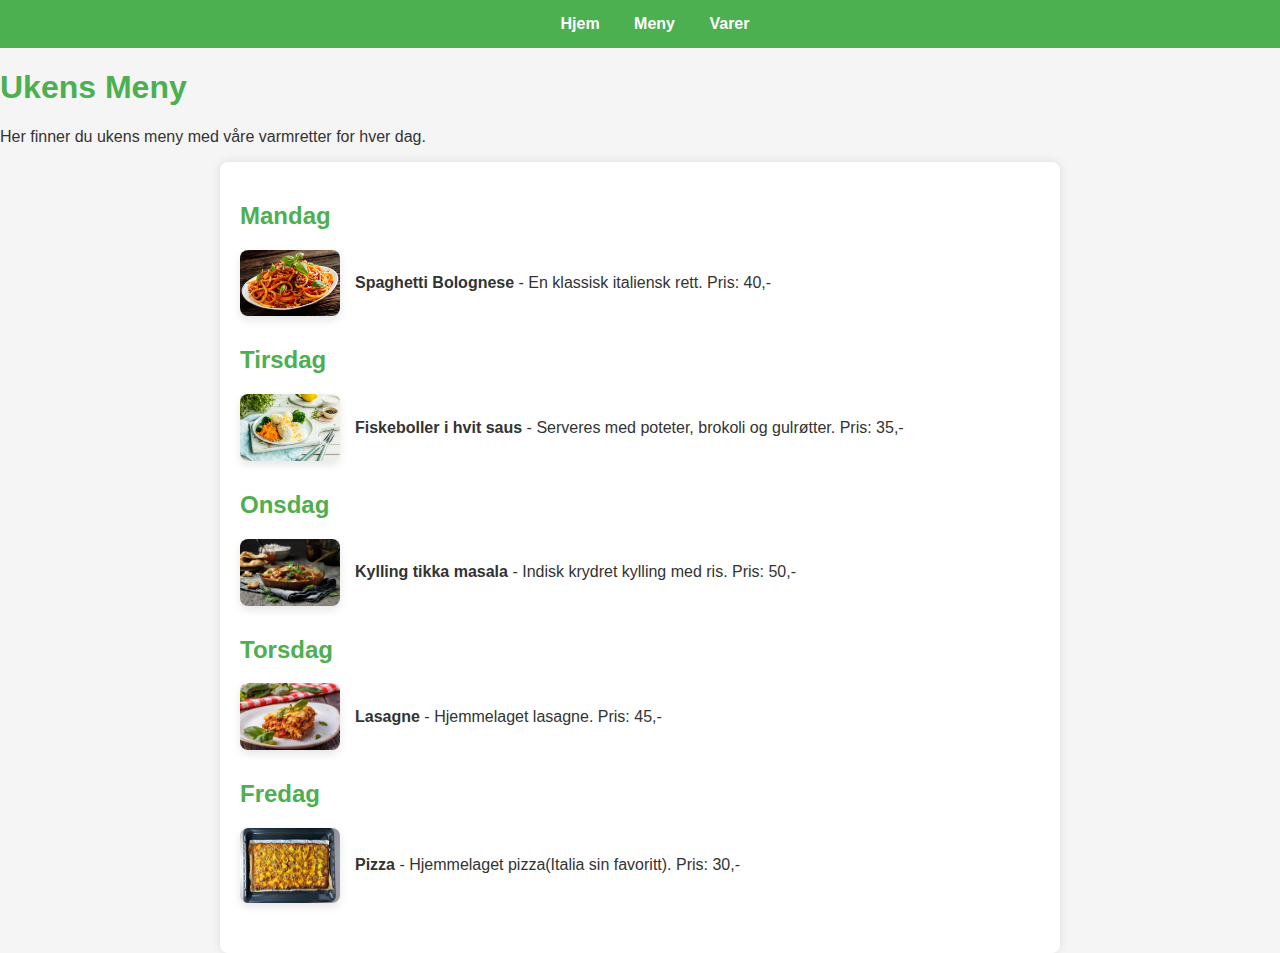
<file: meny.html>
<!DOCTYPE html>
<html lang="no">
<head>
    <meta charset="UTF-8"> <!-- Angir tegnsettet til UTF-8 for å støtte norske bokstaver. -->
    <meta name="viewport" content="width=device-width, initial-scale=1.0"> <!-- Gjør siden responsiv på mobile enheter. -->
    <title>Ukens Meny</title> <!-- Tittel som vises i nettleseren. -->
    <link rel="stylesheet" href="css.css"> <!-- Kobler til CSS-stilarket for design. -->
</head>
<body>
    <!-- Navigasjonsmeny for å navigere mellom sidene -->
    <nav>
        <a href="index.html">Hjem</a> <!-- Lenke til hjemmesiden. -->
        <a href="meny.html">Meny</a> <!-- Lenke til meny-siden. -->
        <a href="varer.html">Varer</a> <!-- Lenke til varer-siden. -->
    </nav>

    <!-- Hovedinnhold på menyside -->
    <header>
        <h1>Ukens Meny</h1> <!-- Overskrift som beskriver sidens innhold -->
        <p>Her finner du ukens meny med våre varmretter for hver dag.</p> <!-- Kort beskrivelse av menyen -->
    </header>

    <!-- Ukentlig meny delt opp per dag -->
    <section id="ukens-meny"> <!-- Seksjon for ukens meny -->

        <!-- Mandag -->
        <div class="dag" id="mandag"> <!-- Seksjon for mandag -->
            <h2>Mandag</h2> <!-- Tittel for dagen -->
            <div class="rett">
                <img src="spagetti bolognese.jpg" alt="Spaghetti Bolognese"> <!-- Bilde av retten for mandag -->
                <p><strong>Spaghetti Bolognese</strong> - En klassisk italiensk rett. Pris: 40,-</p> <!-- Navn, beskrivelse og pris for retten -->
            </div>
        </div>

        <!-- Tirsdag -->
        <div class="dag" id="tirsdag"> <!-- Seksjon for tirsdag -->
            <h2>Tirsdag</h2> <!-- Tittel for dagen -->
            <div class="rett">
                <img src="fiskeboller_i_hvit_saus.jpg" alt="Fiskeboller i hvit saus"> <!-- Bilde av retten for tirsdag -->
                <p><strong>Fiskeboller i hvit saus</strong> - Serveres med poteter, brokoli og gulrøtter. Pris: 35,-</p> <!-- Navn, beskrivelse og pris for retten -->
            </div>
        </div>

        <!-- Onsdag -->
        <div class="dag" id="onsdag"> <!-- Seksjon for onsdag -->
            <h2>Onsdag</h2> <!-- Tittel for dagen -->
            <div class="rett">
                <img src="kylling_tikka_masala.jpg" alt="Kylling tikka masala"> <!-- Bilde av retten for onsdag -->
                <p><strong>Kylling tikka masala</strong> - Indisk krydret kylling med ris. Pris: 50,-</p> <!-- Navn, beskrivelse og pris for retten -->
            </div>
        </div>

        <!-- Torsdag -->
        <div class="dag" id="torsdag"> <!-- Seksjon for torsdag -->
            <h2>Torsdag</h2> <!-- Tittel for dagen -->
            <div class="rett">
                <img src="lasagne.jpg" alt="lasagne"> <!-- Bilde av retten for torsdag -->
                <p><strong>Lasagne</strong> - Hjemmelaget lasagne. Pris: 45,-</p> <!-- Navn, beskrivelse og pris for retten -->
            </div>
        </div>

        <!-- Fredag -->
        <div class="dag" id="fredag"> <!-- Seksjon for fredag -->
            <h2>Fredag</h2> <!-- Tittel for dagen -->
            <div class="rett">
                <img src="pizza.jpg" alt="Pizza"> <!-- Bilde av retten for fredag -->
                <p><strong>Pizza</strong> - Hjemmelaget pizza(Italia sin favoritt). Pris: 30,-</p> <!-- Navn, beskrivelse og pris for retten -->
            </div>
        </div>
    </section> <!-- Slutt på seksjonen for ukens meny -->
</body>
</html>
</file>
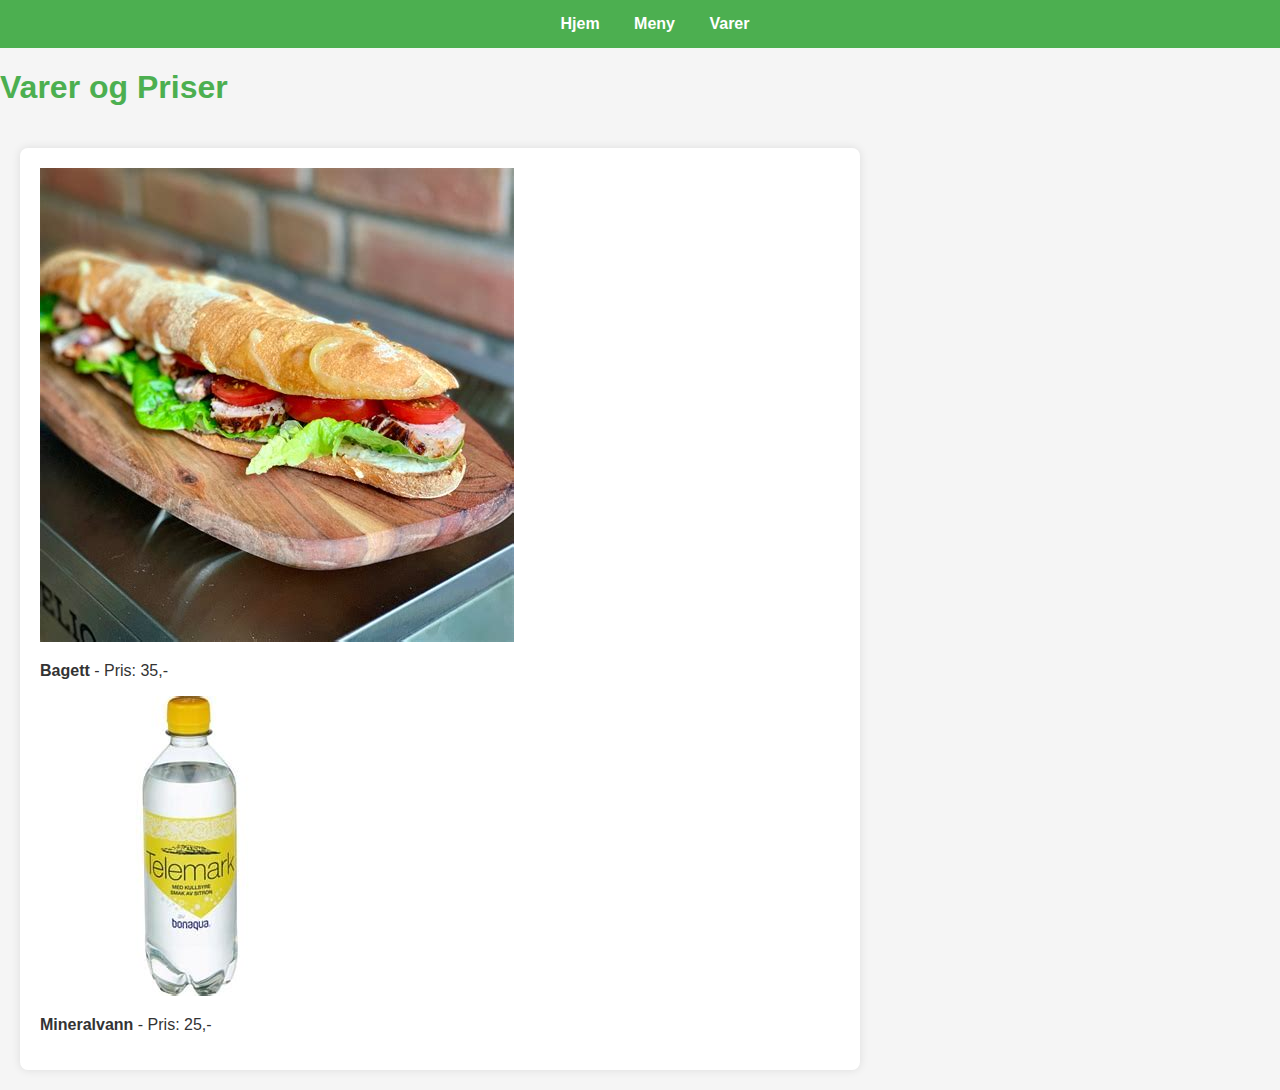
<file: varer.html>
<!DOCTYPE html>
<html lang="no">
<head>
    <meta charset="UTF-8">
    <meta name="viewport" content="width=device-width, initial-scale=1.0">
    <title>Varer</title>
    <link rel="stylesheet" href="css.css">
</head>
<body>
    <!-- Navigasjonsmeny -->
    <nav>
        <a href="index.html">Hjem</a>
        <a href="meny.html">Meny</a>
        <a href="varer.html">Varer</a>
    </nav>

    <!-- Vareinnhold -->
    <header>
        <h1>Varer og Priser</h1> <!-- Tittel for varesiden. -->
    </header>
    <section id="vareliste">
        <div class="vare">
            <img src="baguett.jpg" alt="Bagett"> <!-- Bilde av en vare. -->
            <p><strong>Bagett</strong> - Pris: 35,-</p> <!-- Navn og pris for varen. -->
        </div>
        <div class="vare">
            <img src="vann.jpg" alt="Mineralvann">
            <p><strong>Mineralvann</strong> - Pris: 25,-</p>
        </div>
        <!-- Legg til flere varer etter behov -->
    </section>
</body>
</html>
</file>
<file: css.css>
/* style.css */

/* Setter opp body som flex container for å lage en sticky footer */
body {
    font-family: Arial, sans-serif;
    margin: 0;
    padding: 0;
    background-color: #f5f5f5;
    color: #333;
    display: flex;
    flex-direction: column;
    min-height: 100vh; /* Sørger for at body dekker hele høyden av vinduet */
}

/* Hovedcontaineren for innholdet */
main {
    flex: 1; /* Lar main-seksjonen ta opp tilgjengelig plass mellom nav og footer */
    display: flex;
    flex-direction: column;
    align-items: center;
    padding: 20px;
}

/* Navigasjonsmenyen */
nav {
    width: 100%;
    background-color: #4CAF50; /* Grønn bakgrunn for kantinens hovedfarge */
    padding: 15px;
    text-align: center;
}

nav a {
    color: white;
    margin: 0 15px;
    text-decoration: none; /* Fjerner underlinjen på lenkene */
    font-weight: bold;
}

/* Seksjoner og generelle innstillinger */
h1, h2 {
    color: #4CAF50; /* Farge for å fremheve hovedoverskriftene */
}

section, footer {
    width: 100%;
    max-width: 800px; /* Maksimal bredde for å holde teksten sentrert */
    padding: 20px;
    background-color: white;
    margin: 20px;
    border-radius: 8px;
    box-shadow: 0 0 10px rgba(0, 0, 0, 0.1); /* Gir skyggeeffekt rundt seksjonen */
}

/* Stil for tilbakemeldingsskjema */
form {
    display: flex;
    flex-direction: column; /* Organiserer skjemaelementene vertikalt */
}

form input, form textarea {
    padding: 10px;
    margin-top: 5px;
    border-radius: 4px;
    border: 1px solid #ccc;
    width: 100%; /* Gjør input-feltene fullbredde */
}

form button {
    background-color: #4CAF50;
    color: white;
    padding: 10px;
    border: none;
    border-radius: 4px;
    margin-top: 10px;
    cursor: pointer; /* Vis en peker når man holder musepekeren over knappen */
}

form button:hover {
    background-color: #45a049; /* Endrer farge ved hover for en interaktiv effekt */
}

/* Footer */
footer#kontaktinfo {
    background-color: #4CAF50; /* Grønn bakgrunn */
    color: white;
    text-align: center;
    padding: 10px;
    margin: auto;
}
/* Stil for dagseksjonene i ukens meny */
#ukens-meny {
    width: 100%;
    max-width: 800px; /* Maksimal bredde for å holde innholdet sentrert på større skjermer */
    margin: auto; /* Sentrerer seksjonen horisontalt */
}

.dag {
    margin-bottom: 30px; /* Avstand mellom dagene */
}

.dag h2 {
    color: #4CAF50; /* Grønn farge på ukedagen for å matche sidens hovedtema */
}

.rett {
    display: flex; /* Setter opp flexbox for å plassere bilde og tekst side ved side */
    align-items: center; /* Justerer innholdet vertikalt sentrert */
}

.rett img {
    width: 100px; /* Setter bredden på bildene til 100px */
    height: auto; /* Bevarer bildets proporsjoner */
    margin-right: 15px; /* Gir avstand mellom bilde og tekst */
    border-radius: 8px; /* Runde hjørner for et mykere utseende */
    box-shadow: 0 4px 8px rgba(0, 0, 0, 0.1); /* Gir bilde en lett skygge for visuell effekt */
}

.rett p {
    margin: 0; /* Fjerner ekstra margin rundt paragrafene */
}
</file>
